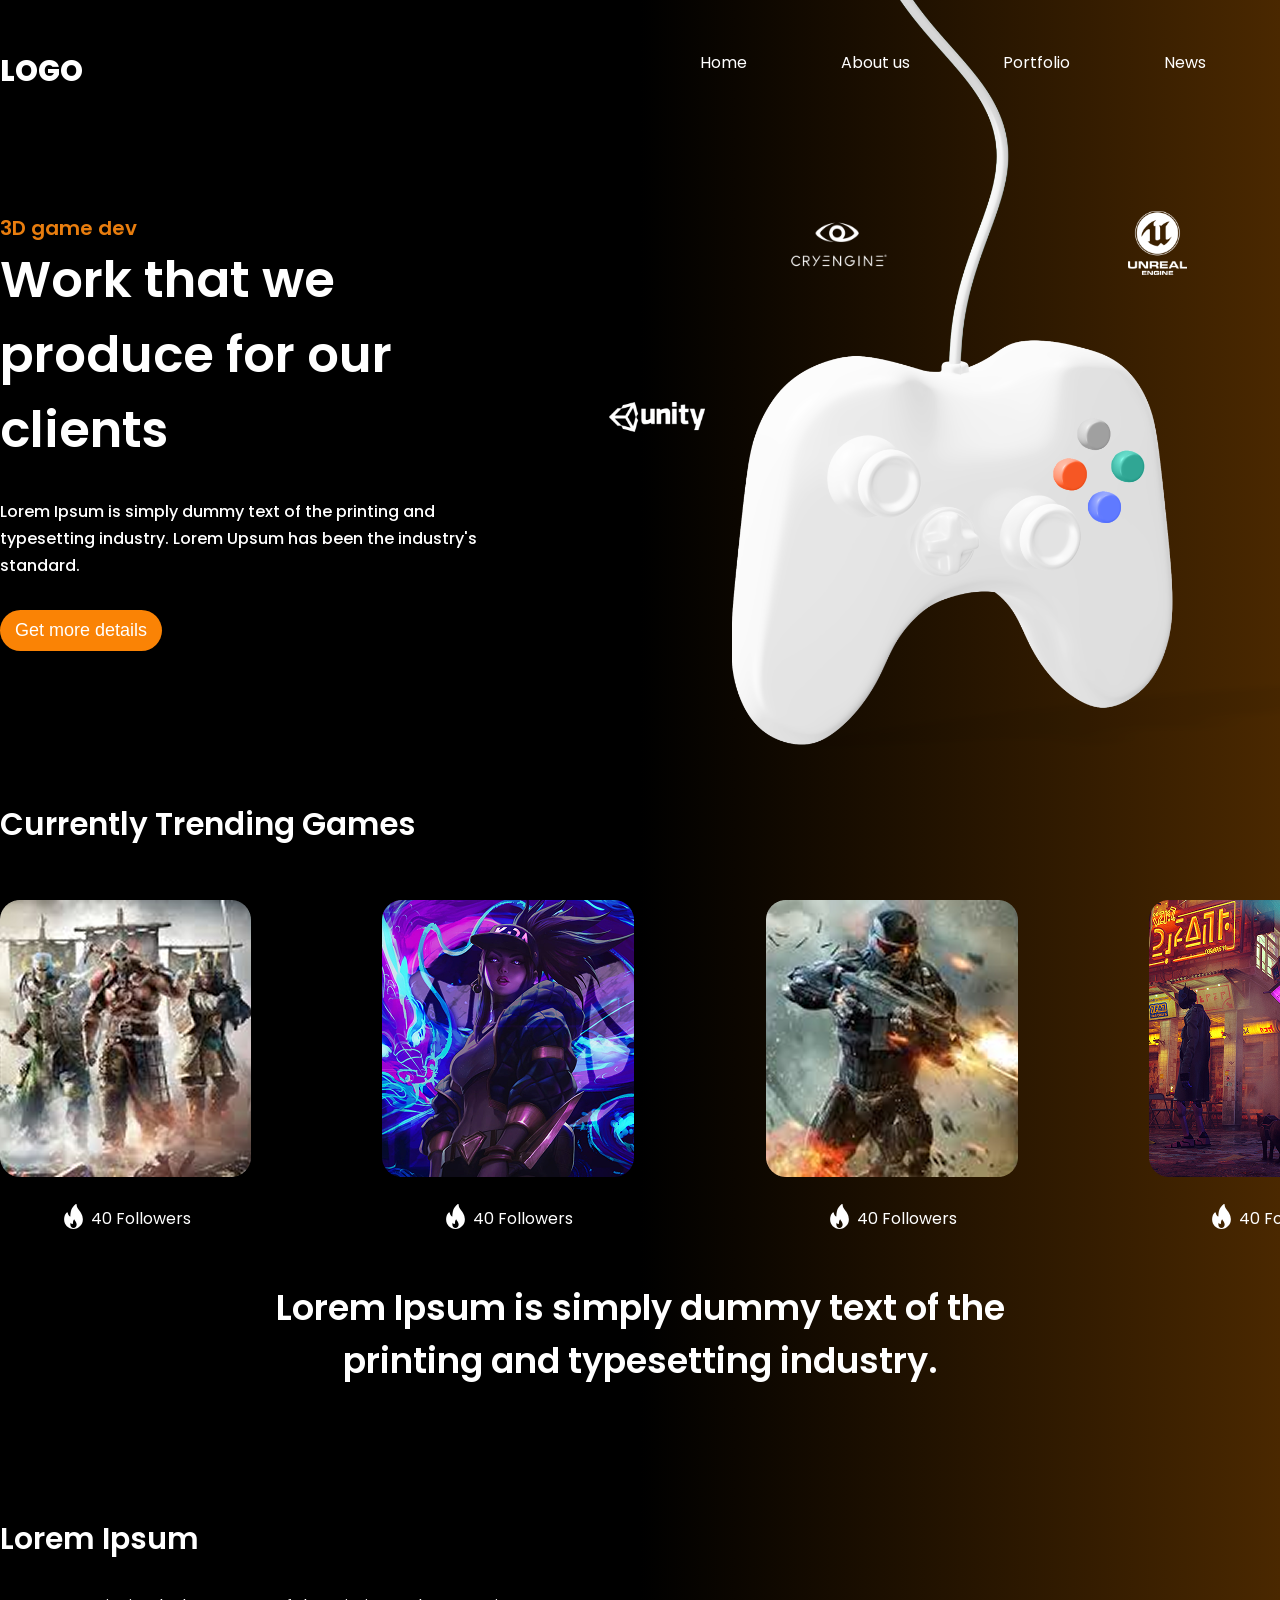
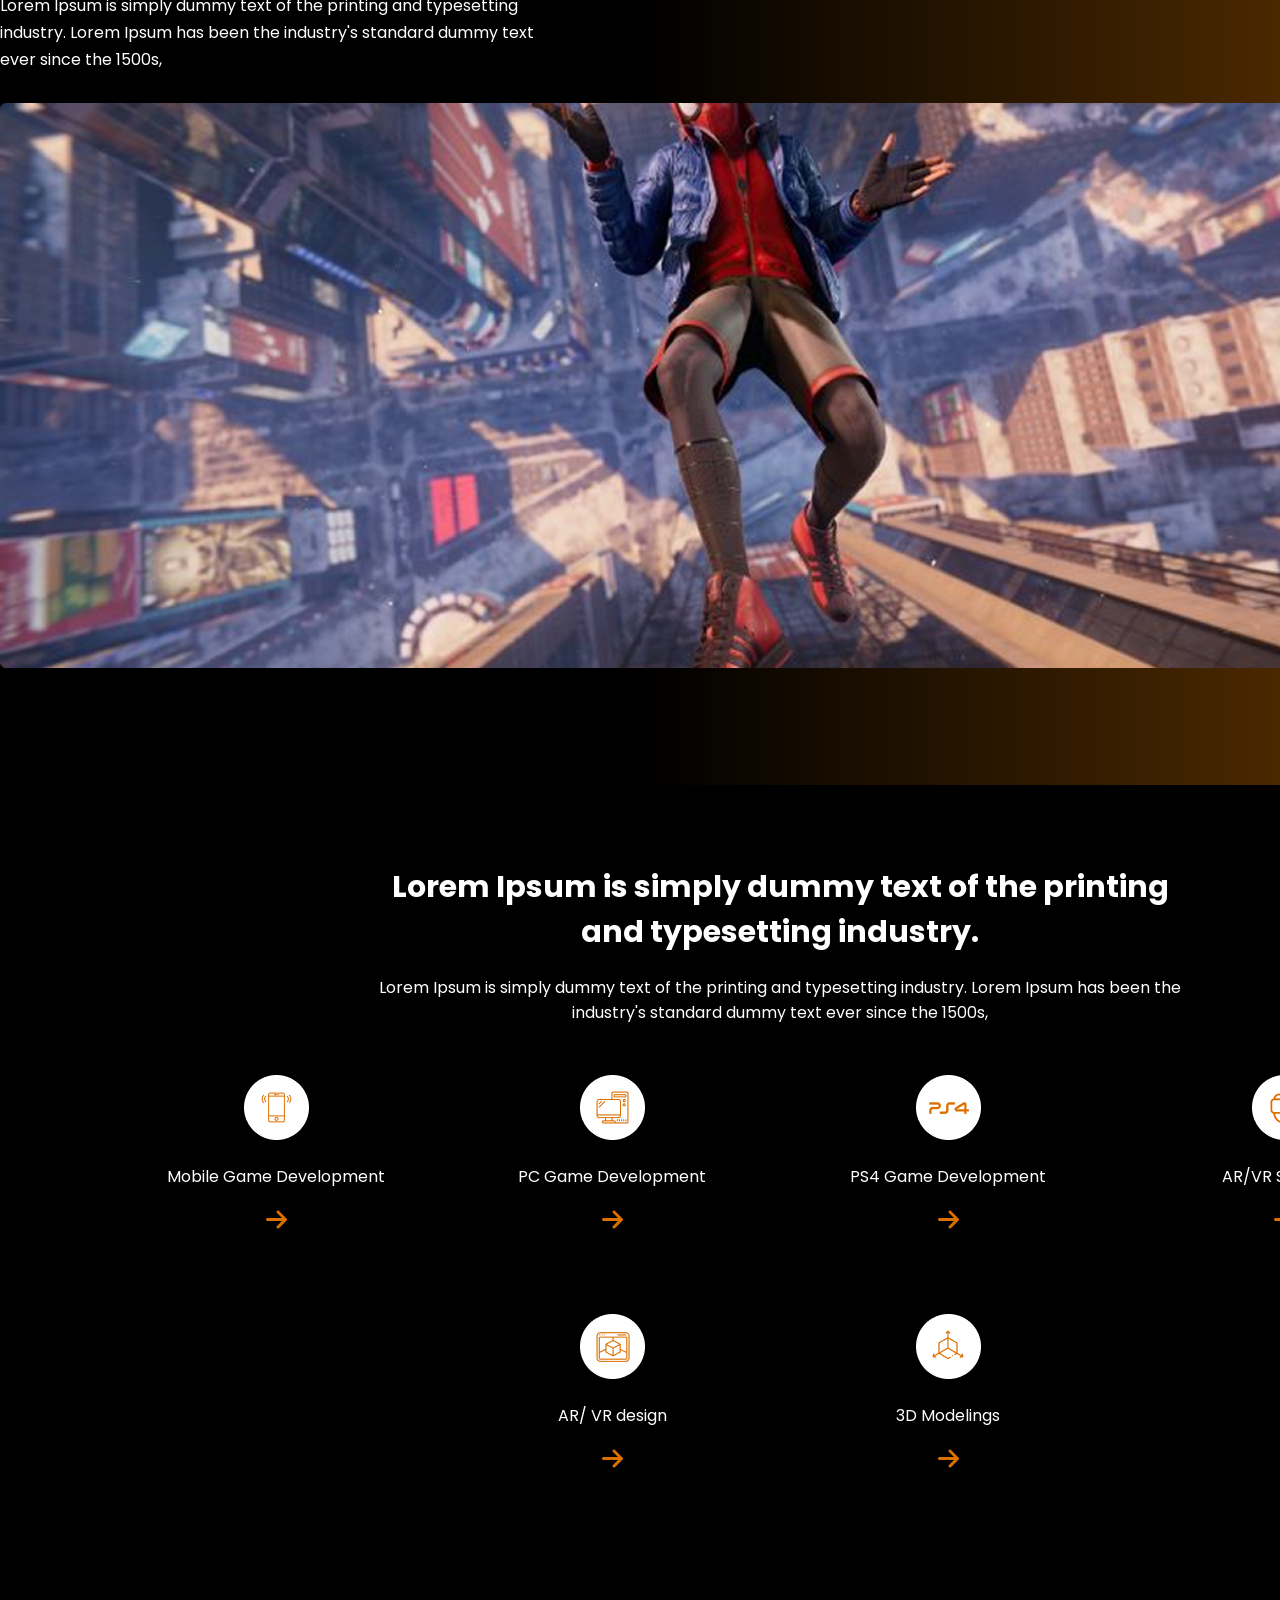
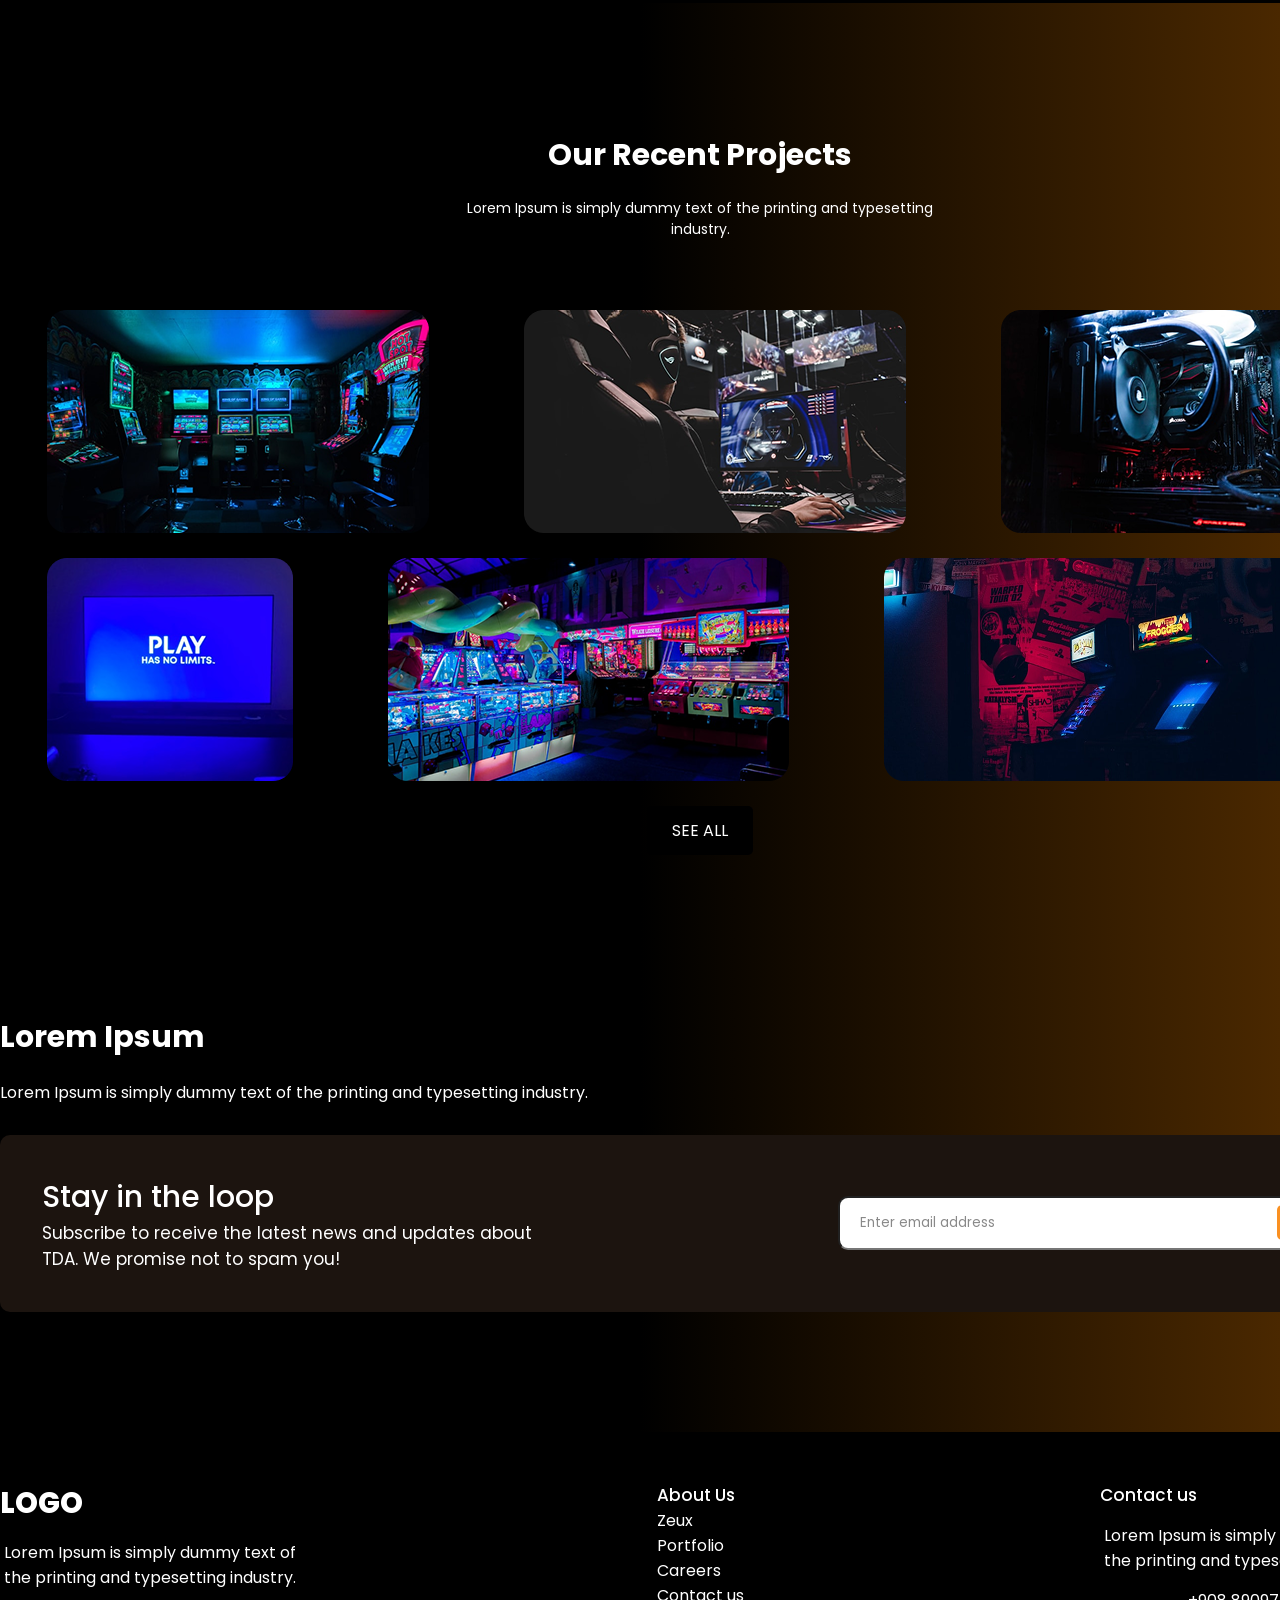
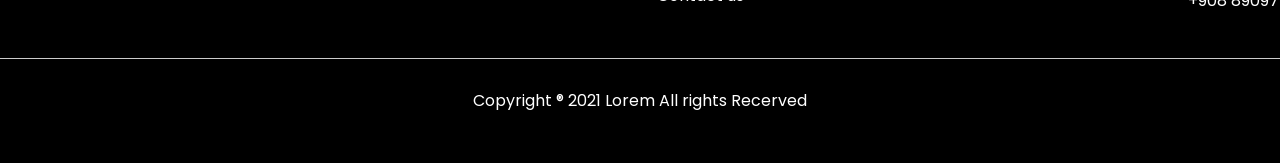
<file: index.html>
<!DOCTYPE html>
<html lang="en">
<head>
    <meta charset="UTF-8">
    <meta name="viewport" content="width=device-width, initial-scale=1.0">
    <title>Game Website</title>
    <link rel="stylesheet" href="css/main.css">
</head>
<body>
    <div class="wrapper">
        <header class="container">
            <span class="logo">logo</span>
            <nav>
                <ul>
                    <li ><a href="index.html">Home</a></li>
                    <li ><a href="about.html">About us</a></li>
                    <li ><a href="#">Portfolio</a></li>
                    <li ><a href="#">News</a></li>
                    <li class="btn" ><a href="contacs.html">Contacs</a></li>
                </ul>
            </nav>
        </header>

        <div class="hero container">
            <div class="hero--info">
                <h2>3D game dev</h2>
                <h1>Work that we produce for our clients</h1>
                <p>Lorem Ipsum is simply dummy text of the printing and typesetting industry. Lorem Upsum has been the industry's standard.</p>
                <button class="btn">Get more details</button>
            </div>
            <img src="img/joystick.svg" alt="">
        </div>
        <div class="container trending">
            <a href="#" class="see-all">SEE ALL</a>
            <h3>Currently Trending Games</h3>

            <div class="games">
                <div class="block">
                    <img src="img/game1.png" alt="">
                    <span><img src="img/fire 1.svg" alt="">40 Followers</span>
                </div>
                <div class="block">
                    <img src="img/game2.png" alt="">
                    <span><img src="img/fire 1.svg" alt="">40 Followers</span>
                </div>
                <div class="block">
                    <img src="img/game3.png" alt="">
                    <span><img src="img/fire 1.svg" alt="">40 Followers</span>
                </div>
                <div class="block">
                    <img src="img/game4.png" alt="">
                    <span><img src="img/fire 1.svg" alt="">40 Followers</span>
                </div>
            </div>
        </div>

        <div class="container big-text">
            <p>Lorem Ipsum is simply dummy text of the printing and typesetting industry.</p>
        </div>

        <div class="container banner">
            <h3>Lorem Ipsum</h3>
            <p>Lorem Ipsum is simply dummy text of the printing and typesetting industry. Lorem Ipsum has been the industry's standard dummy text ever since the 1500s,</p>
            <img src="img/banner.png" alt="">
        </div>
    </div>

    <div class="features">
        <div class="container">
            <h3>Lorem Ipsum is simply dummy text of the printing and typesetting industry.</h3>
            <p>Lorem Ipsum is simply dummy text of the printing and typesetting industry. Lorem Ipsum has been the industry's standard dummy text ever since the 1500s,</p>
            <div class="info">
                <div class="block">
                    <img src="img/feature1.png" alt="">
                    <p>Mobile Game Development</p>
                    <img src="img/arrow 1.png" alt="">
                </div>
                <div class="block">
                    <img src="img/feature2.png" alt="">
                    <p>PC Game Development</p>
                    <img src="img/arrow 1.png" alt="">
                </div>
                <div class="block">
                    <img src="img/feature3.png" alt="">
                    <p>PS4 Game Development</p>
                    <img src="img/arrow 1.png" alt="">
                </div>
                <div class="block">
                    <img src="img/feature4.png" alt="">
                    <p>AR/VR Solutions</p>
                    <img src="img/arrow 1.png" alt="">
                </div>
                <div class="block">
                    <img src="img/feature5.png" alt="">
                    <p>AR/ VR design</p>
                    <img src="img/arrow 1.png" alt="">
                </div>
                <div class="block">
                    <img src="img/feature6.png" alt="">
                    <p>3D Modelings</p>
                    <img src="img/arrow 1.png" alt="">
                </div>
            </div>
        </div>
    </div>

    <div class="wrapper">
       <div class="container project">
        <h3>Our Recent Projects</h3>
        <p>Lorem Ipsum is simply dummy text of the printing and typesetting industry. </p>
        <div class="images">
            <img src="img/im1.png" alt="">
            <img src="img/im2.png" alt="">
            <img src="img/im3.png" alt="">
        </div>
        <div class="images">
            <img src="img/im4.png" alt="">
            <img src="img/im5.png" alt="">
            <img src="img/im6.png" alt="">
        </div>
        <a href="" class="see-all">SEE ALL</a>
       </div>

       <div class="container email">
            <h3>Lorem Ipsum</h3>
            <p>Lorem Ipsum is simply dummy text of the printing and typesetting industry. </p>
            <div class="block">
                <div>
                    <h4>Stay in the loop</h4>
                    <p>Subscribe to receive the latest news and updates about TDA.
                        We promise not to spam you! </p>
                </div>
                <div>
                    <input type="email" id="emailField" placeholder="Enter email address">
                    <button onclick="checkEmail()">Continue</button>
                </div>
            </div>
        </div>
    </div>

    <footer>
        <div class="blocks container">
            <div>
                <span class="logo">Logo</span>
                <p>Lorem Ipsum is simply dummy text of the printing and typesetting industry. </p>
            </div>
            <div>
                <h4>About Us</h4>
                <ul>
                    <li>Zeux</li>
                    <li>Portfolio</li>
                    <li>Careers</li>
                    <li>Contact us</li>
                </ul>
            </div>
            <div>
                <h4>Contact us</h4>
                <p>Lorem Ipsum is simply dummy text of the printing and typesetting industry. </p>
                <p>+908 89097 890</p>
            </div>
        </div>
        <hr>
        <p>Copyright ® 2021 Lorem All rights Recerved</p>
    </footer>

    <script>
        function checkEmail() {
            let email = document.querySelector('#emailField').value;
            if(!email.includes('@')) alert('There is no symbol:"@"');
            else if(!email.includes('.')) alert('There is no symbol:"."');
            else alert('Success!')
        }
    </script>

</body>
</html>
</file>
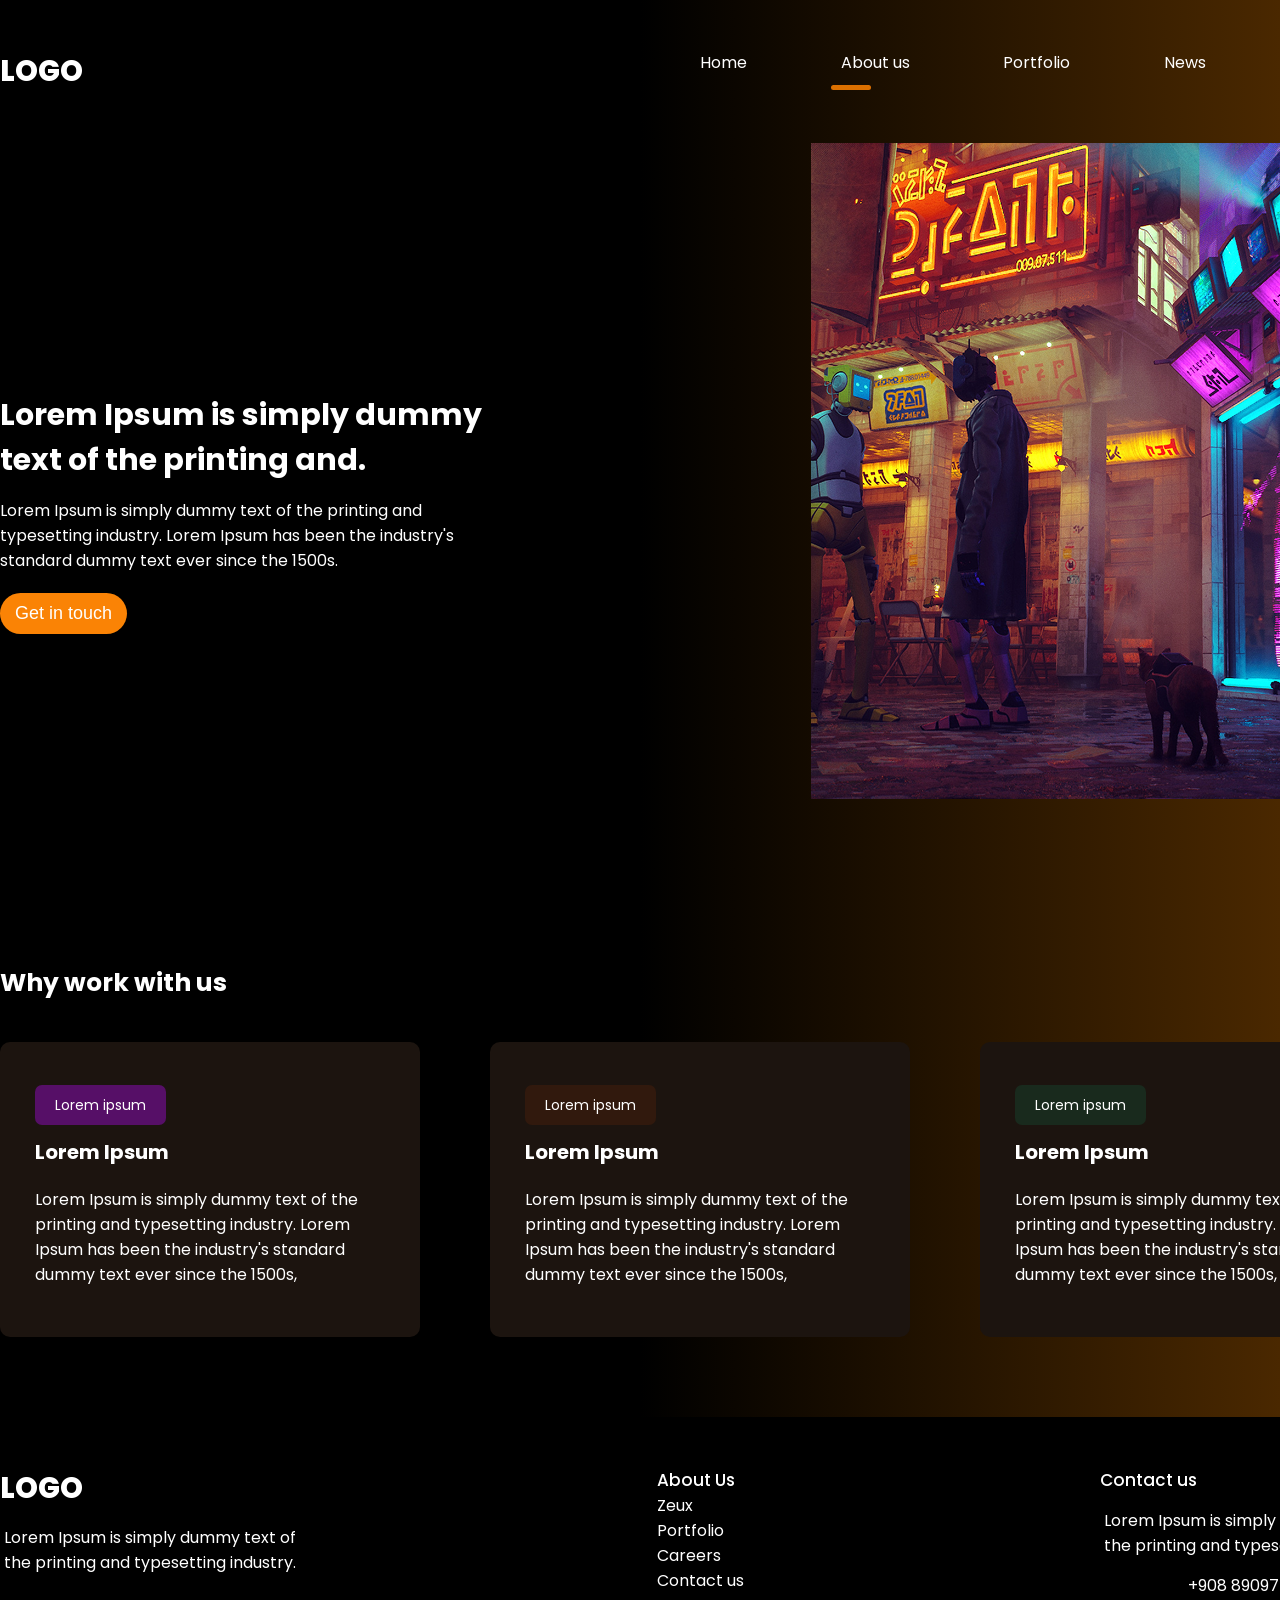
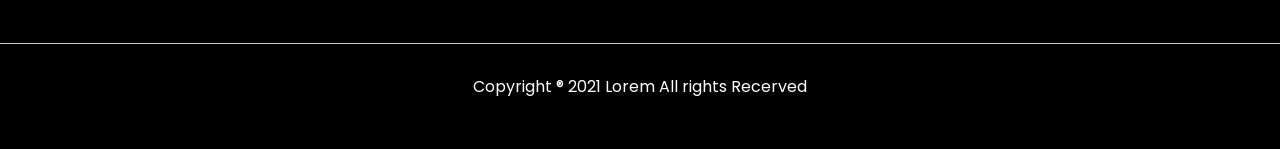
<file: about.html>
<!DOCTYPE html>
<html lang="en">
<head>
    <meta charset="UTF-8">
    <meta name="viewport" content="width=device-width, initial-scale=1.0">
    <title>Game Website</title>
    <link rel="stylesheet" href="css/main.css">
</head>
<body>
    <div class="wrapper">
        <header class="container">
            <span class="logo">logo</span>
            <nav>
                <ul>
                    <li ><a href="index.html">Home</a></li>
                    <li class="active"><a href="about.html">About us</a></li>
                    <li ><a href="#">Portfolio</a></li>
                    <li ><a href="#">News</a></li>
                    <li class="btn" ><a href="contacs.html">Contacs</a></li>
                </ul>
            </nav>
        </header>

        <div class="hero-about container">
            <div class="info">
                <h1>Lorem Ipsum is simply dummy text of the printing and.</h1>
                <p>Lorem Ipsum is simply dummy text of the printing and typesetting industry. Lorem Ipsum has been the industry's standard dummy text ever since the 1500s.</p>
                <button class="btn">Get in touch</button>
            </div>
            <img src="/img/about banner.png" alt="">
        </div>

        <div class="container work">
            <h2>Why work with us</h2>
            <div class="blocks">
                <div class="block">
                    <span class="badge purple">Lorem ipsum</span>
                    <h3>Lorem Ipsum</h3>
                    <p>Lorem Ipsum is simply dummy text of the printing and typesetting industry. Lorem Ipsum has been the industry's standard dummy text ever since the 1500s,</p>
                </div>
                <div class="block">
                    <span class="badge brown">Lorem ipsum</span>
                    <h3>Lorem Ipsum</h3>
                    <p>Lorem Ipsum is simply dummy text of the printing and typesetting industry. Lorem Ipsum has been the industry's standard dummy text ever since the 1500s,</p>
                </div>
                <div class="block">
                    <span class="badge green">Lorem ipsum</span>
                    <h3>Lorem Ipsum</h3>
                    <p>Lorem Ipsum is simply dummy text of the printing and typesetting industry. Lorem Ipsum has been the industry's standard dummy text ever since the 1500s,</p>
                </div>
            </div>
        </div>
    </div>


    <footer>
        <div class="blocks container">
            <div>
                <span class="logo">Logo</span>
                <p>Lorem Ipsum is simply dummy text of the printing and typesetting industry. </p>
            </div>
            <div>
                <h4>About Us</h4>
                <ul>
                    <li>Zeux</li>
                    <li>Portfolio</li>
                    <li>Careers</li>
                    <li>Contact us</li>
                </ul>
            </div>
            <div>
                <h4>Contact us</h4>
                <p>Lorem Ipsum is simply dummy text of the printing and typesetting industry. </p>
                <p>+908 89097 890</p>
            </div>
        </div>
        <hr>
        <p>Copyright ® 2021 Lorem All rights Recerved</p>
    </footer>


</body>
</html>
</file>
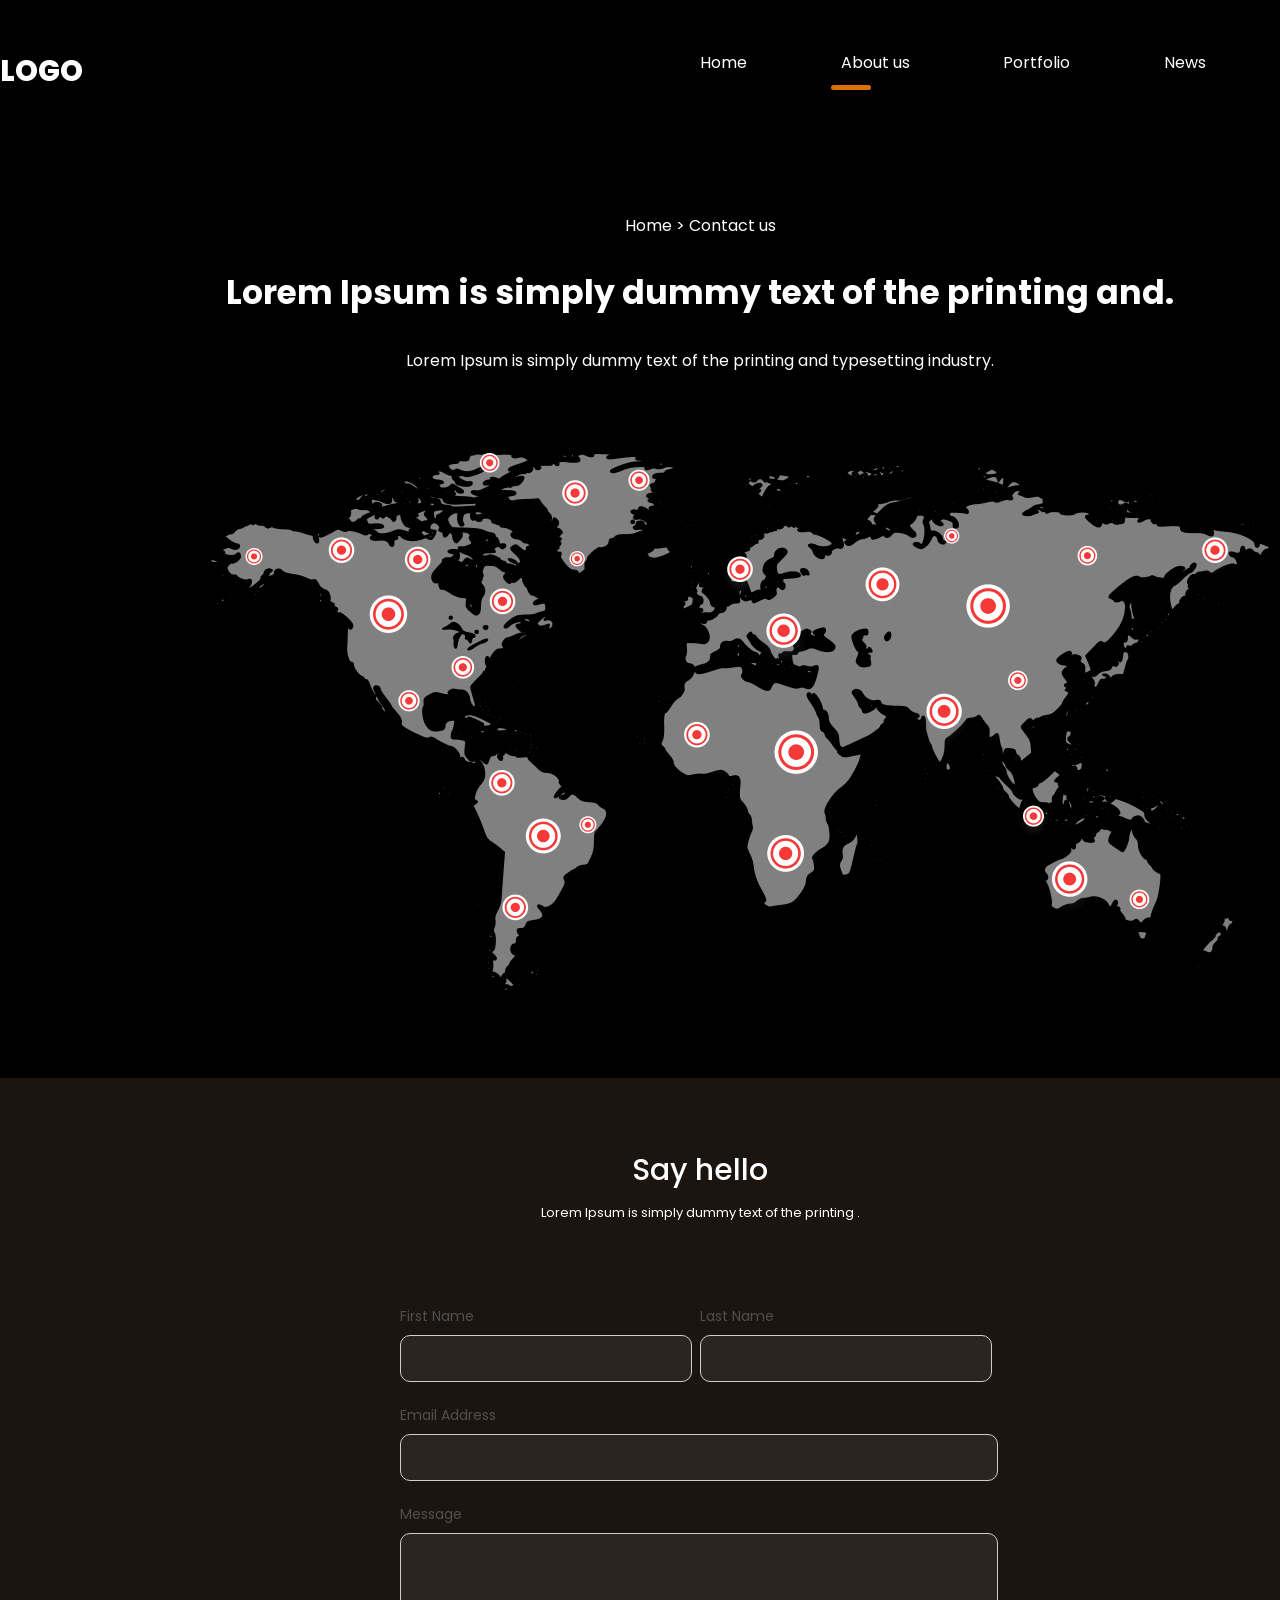
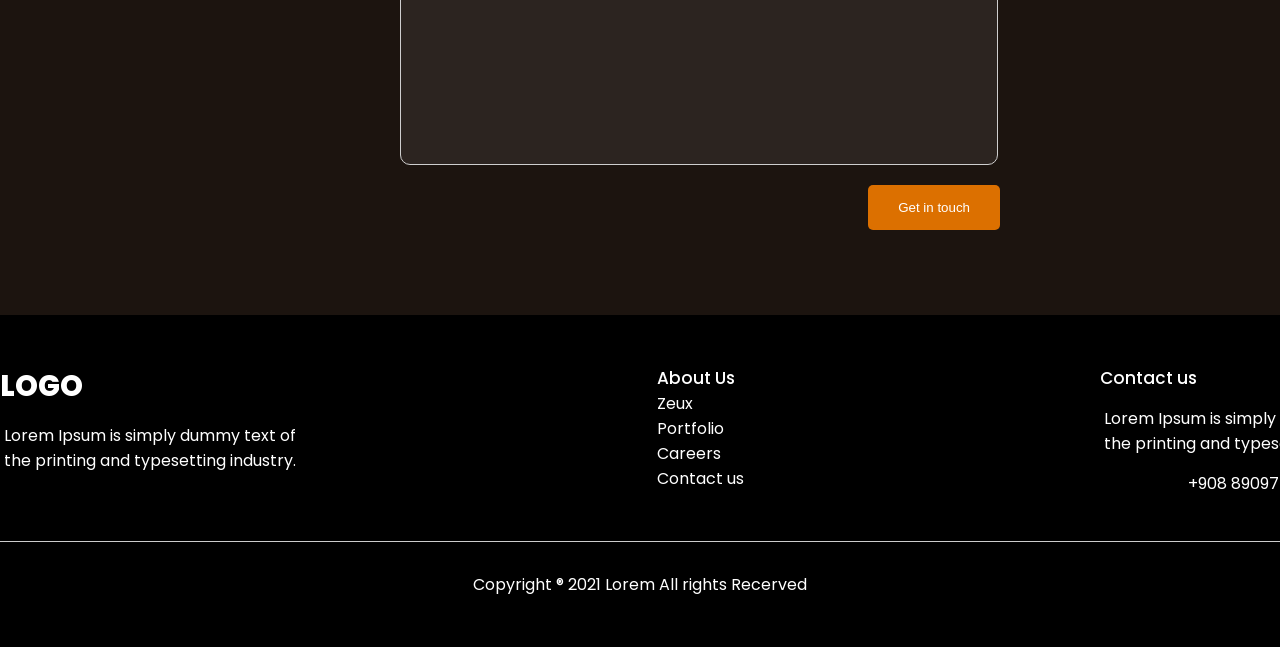
<file: contacs.html>
<!DOCTYPE html>
<html lang="en">
<head>
    <meta charset="UTF-8">
    <meta name="viewport" content="width=device-width, initial-scale=1.0">
    <title>Game Website</title>
    <link rel="stylesheet" href="css/main.css">
</head>
<body>
    <header class="container">
            <span class="logo">logo</span>
            <nav>
                <ul>
                    <li ><a href="index.html">Home</a></li>
                    <li class="active"><a href="/about.html">About us</a></li>
                    <li ><a href="#">Portfolio</a></li>
                    <li ><a href="#">News</a></li>
                    <li class="btn" ><a href="/contacs.html">Contacs</a></li>
                </ul>
            </nav>
    </header>

    <div class="container hero-contacts">
        <h2>Home   > Contact us</h2>
        <h1>Lorem Ipsum is simply dummy text of the printing and.</h1>
        <p>Lorem Ipsum is simply dummy text of the printing and typesetting industry. </p>
        <img src="img/contacts2.png" alt="">
    </div>  
    
    <div class="feedback">
        <div class="container">
            <h2>Say hello</h2>
            <p>Lorem Ipsum is simply dummy text of the printing .</p>

            <form>
                <div class="inline">
                    <div>
                        <label>First Name</label>
                        <input type="text">
                    </div>
                    <div>
                        <label>Last Name</label>
                        <input type="text">
                    </div>
                </div>
                <label>Email Address</label>
                <input type="email" class="one-line">

                <label>Message</label>
                <textarea class="one-line"></textarea>

                <button>Get in touch</button>
            </form>
        </div>
    </div>


    <footer>
        <div class="blocks container">
            <div>
                <span class="logo">Logo</span>
                <p>Lorem Ipsum is simply dummy text of the printing and typesetting industry. </p>
            </div>
            <div>
                <h4>About Us</h4>
                <ul>
                    <li>Zeux</li>
                    <li>Portfolio</li>
                    <li>Careers</li>
                    <li>Contact us</li>
                </ul>
            </div>
            <div>
                <h4>Contact us</h4>
                <p>Lorem Ipsum is simply dummy text of the printing and typesetting industry. </p>
                <p>+908 89097 890</p>
            </div>
        </div>
        <hr>
        <p>Copyright ® 2021 Lorem All rights Recerved</p>
    </footer>


</body>
</html>
</file>
<file: css/main.css>
@import url('https://fonts.googleapis.com/css2?family=Poppins:wght@400;500;700;800&display=swap');

*{
    margin:0;
    padding:0;
}

body {
     font-family: "Poppins", sans-serif;
     font-weight: 400;
     color: #fff;
     background: #000000;
}

a {
    text-decoration: none;
}

img {
    max-width: 100%;
}

.wrapper {
    background: linear-gradient(90deg,rgba(0, 0, 0, 1) 50%, rgba(74, 40, 0, 1) 100%);
    width: 100%;
    overflow-x: hidden;
}

.container {
    width: 1400px;
    margin: 0 auto;
}

header {
    padding: 50px 0;
}

header .logo,
footer .blocks .logo {
    text-transform: uppercase;
    font-size: 29px;
    font-weight: 800;
}

header nav {
    float: right;
    width: 50%;
}

header nav ul {
    list-style: none;
    display: flex;
    justify-content: space-between;
    z-index: 2;
    position: relative;
}

header nav ul li {
    display: inline-block;
}

header nav ul li a{
    color: #fff;
}

header nav ul li:not(.active):not(.btn) a:hover {
    border-bottom: 5px solid #DC7000;
}

header nav ul li.btn a, .email .block button {
    background: #FA9021;
    padding: 9px 17px;
    border-radius: 5px;
    transition: all 500ms ease;
}

header nav ul li.btn a:hover, .email .block button:hover {
    background: #91a133;
}

header nav ul li.active::after {
    content: '';
    display: block;
    width: 40px;
    height: 5px;
    background: #DC7000;
    border-radius: 10px;
    position: relative;
    top: 10px;
    left: -10px;
}

.hero {
    padding-bottom: 100px;
    position: relative;
    z-index: 1;
}

.hero--info {
    width: 527px;
    padding-top: 70px;
}

.hero--info h2 {
    font-weight: 600;
    font-size: 20px;
    color: #E87D0E;
}

.hero--info h1 {
    font-weight: 600;
    font-size: 50px;
}

.hero--info p {
    font-weight: 500;
    font-size: 16px;
    margin: 30px 0;
    line-height: 170%;
}

.hero--info .btn, .hero-about .info .btn {
    background: #FA8305;
    color: #fff;
    border-radius: 50px;
    font-size: 18px;
    padding: 10px 15px;
    transition: all 500ms ease;
    border: 0;
}

.hero--info .btn:hover, .hero-about .info .btn:hover {
    cursor: pointer;
    transform: scale(1.1);
}

.hero img {
    position: absolute;
    top: -150px;
    right: 0;
}

/* Gaming Section */
.trending {
    padding-top: 50px;
}

.trending h3 {
    font-weight: 600;
    font-size: 31px;
}

.trending .see-all, .project .see-all {
    color: #fff;
    background: #000000;
    border-radius: 5px;
    padding: 12px 23px;
    float: right;
    display: block;
    transition: all 500ms ease;
}

.trending .see-all:hover, .project .see-all:hover {
    transform: scale(1.1);
}

.trending .games {
    display: flex;
    justify-content: space-between;
    width: 100%;
    padding-top: 50px;
}

.trending .games span {
    display: block;
    text-align: center;
    margin-top: 15px;
}

.trending .games span img {
    position: relative;
    top: 5px;
    margin-right: 5px;
}

/* Big-text section*/

.big-text {
    padding: 50px 0;
    font-size: 35px;
    font-weight: 600;
    text-align: center;
    width: 800px;
}

/*Banner*/

.banner {
    padding: 80px 0;
}

.banner h3 {
    font-size: 30px;
    font-weight: 600;
    margin-bottom: 30px;
}

.banner p {
    font-size: 16px;
    font-weight: 400;
    width: 545px;
    line-height: 170%;
    margin-bottom: 30px;
}

.banner img {
    width: 100%;
    margin-bottom: 30px;
}

.features {
    background: url('../img/BG.png') no-repeat center center fixed;
    background-size: cover;
    padding: 80px 80px;
}

.features h3,
.features p {
    margin-bottom: 20px;
    text-align: center;
    max-width: 830px;
    margin-left: auto;
    margin-right: auto;
}

.features h3 {
    font-size: 30px;
    font-weight: 700;
}

.features .info {
    display: flex;
    justify-content: center;
    flex-wrap: wrap;
}

.features .info .block {
    text-align: center;
    width: 20%;
    margin: 30px 2%;
}

.features .info .block img {
    margin-bottom: 17px;
}

.project {
    padding: 100px 0;
}

.project h3 {
    margin-top: 30px;
    text-align: center;
    margin-bottom: 20px;
    font-size: 30px;
    font-weight: 700;
}

.project p {
    margin-top: 10px;
    text-align: center;
    margin-bottom: 70px;
    font-size: 14px;
    max-width: 497px;   
    margin-left: auto;
    margin-right: auto;
}

.project .images {
    display: flex;
    justify-content: space-around;
    margin-bottom: 25px;
}

.project .see-all {
    float: none;
    width: 60px;
    text-align: center;
    margin: 0 auto;
}

/* Bottom part*/
.email {
    padding-bottom: 120px;
}

.email h3 {
    margin-top: 60px;
    font-size: 30px;
    font-weight: 700;
    margin-bottom: 20px;
}

.email .block {
    background: #1C140F;
    margin-top: 30px;
    border-radius: 10px;
    padding: 40px 3%;
    width: 94%;
    display: flex;
    justify-content: space-between;
    align-items: center;
}

.email .block h4 {
    font-size: 30px;
    font-weight: 500;
}

.email .block p {
    font-size: 17px;
    font-weight: 400;
    width: 530px;
}

.email .block input {
    background: #fff;
    width: 386px;
    border-radius: 10px;
    font-family: "Poppins", sans-serif;
    font-weight: 400;
    padding: 15px 20px;
    position: relative;
    right: -95px;
    z-index: 1;
    padding-right: 120px;
}

.email .block input::placeholder {
    color: #898989;
}

.email .block button {
    cursor: pointer;
    border: 0;
    padding: 10px 14px;
    position: relative;
    z-index: 2;
    color: #fff;
}

/* Страница про нас */
.hero-about {
    position: relative;
}

.hero-about .info {
    width: 500px;
    padding: 250px 0;
}

.hero-about .info h1 {
    margin-bottom: 15px;
    font-size: 30px;
}

.hero-about .info .btn {
    margin-top: 20px;
}

.hero-about img {
    position: absolute;
    right: -150px;
    top: 0;
}

.work {
    padding: 80px 0;
}

.work h2 {
    font-size: 25px;
    margin-bottom: 40px;
}

.work .blocks {
    display: flex;
    justify-content: space-between;
}

.work .blocks .block {
    width: 25%;
    border-radius: 10px;
    padding: 50px 35px;
    background: #1C140F;
}

.work .blocks .block span {
    font-size: 14px;
    font-weight: 400;
}

.work .blocks .block h3 {
    font-size: 20px;
    margin: 20px 0;
}

.work .blocks .block .badge {
    border-radius: 7px;
    padding: 10px 20px;
}

.work .blocks .block .badge.purple {
    background: #560f67;
}

.work .blocks .block .badge.brown {
    background: #31190d;
}

.work .blocks .block .badge.green {
    background: #192a1d;
}

/* Contacts page */
.hero-contacts h2 {
    text-align: center;
    margin-top: 70px;
    margin-bottom: 30px;
    font-size: 16px;
    font-weight: 400;
}

.hero-contacts h1 {
    text-align: center;
    margin-bottom: 30px;
    font-size: 33px;
}

.hero-contacts p {
    text-align: center;
}

.hero-contacts img {
    margin: 80px 15%;
}

.feedback {
    padding: 70px 0;
    background: #1C140F;
}

.feedback h2 {
    text-align: center;
    font-weight: 500;
    font-size: 30px;
}

.feedback p {
    text-align: center;
    font-weight: 400;
    font-size: 13px;
    margin-top: 10px;
}

.feedback form {
    margin: 80px auto;
    width: 600px;
}

.feedback form .inline {
    display: flex;
    justify-content: space-between;
}

.feedback form .inline > div {
    width: 50%;
}

.feedback form label {
    color: #4F4F4F;
    font-size: 14px;   
}

.feedback form input,
.feedback form textarea {
    background: #2C2420;
    border-radius: 10px;
    border: 0.6px solid #CECECE;
    display: block;
    width: 90%;
    padding: 15px 10px;
    outline: none;
    color: #ccc;
    margin-top: 7px;
    margin-bottom: 20px;
}

.feedback form .one-line {
   width: 96%; 
}

.feedback form textarea {
    resize: none;
    height: 200px;
}

.feedback form button {
    background: #DC7000;
    color: #fff;
    padding: 15px 30px;
    border-radius: 5px;
    border: 0;
    float: right;
    cursor: pointer;
    transition: all 500ms ease;
}

.feedback form button:hover {
    background: rgb(69, 155, 87);
}

/*Footer*/
footer {
    background: #000000;
    padding: 50px 0;
}

footer .blocks {
    display: flex;
    justify-content: space-between;
}

footer .blocks p {
    width: 300px;
    margin: 15px 0;
}

footer .blocks h4 {
    font-weight: 500;
    font-size: 17px;
}

footer .blocks ul {
    font-size: 16px;
    font-weight: 400;
    list-style: none;
}

footer hr {
    margin: 30px 0;
    border: 0;
    height: 0.6px;
    background: #ccc;
}

footer p {
    text-align: center;
}
</file>
